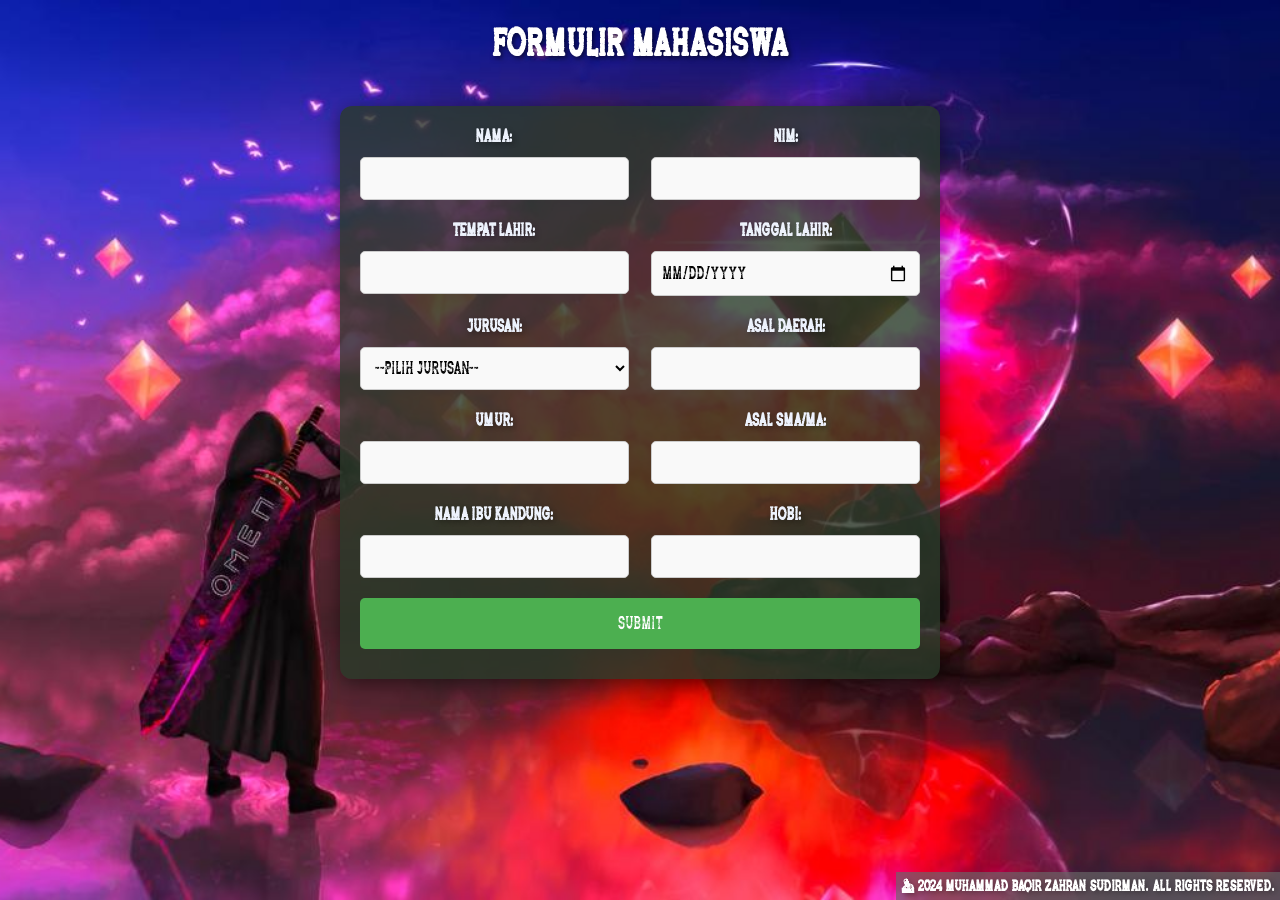
<file: index.html>
<!DOCTYPE html>
<html lang="id">
<head>
    <meta charset="UTF-8">
    <meta name="viewport" content="width=device-width, initial-scale=1.0">
    <title>Formulir Mahasiswa IT PLN</title>
    <link rel="stylesheet" href="style.css">
</head>
<body>
    <header class="judul-besar">Formulir Mahasiswa</header>

    <section class="form-container">
        <div>
            <form id="studentForm" class="studentForm">
                <div class="input-group">
                    <label for="nama">Nama:</label>
                    <input type="text" id="nama" name="nama" required>
                </div>
                <div class="input-group">
                    <label for="nim">NIM:</label>
                    <input type="text" id="nim" name="nim" required>
                </div>
                <div class="input-group">
                    <label for="tempatLahir">Tempat Lahir:</label>
                    <input type="text" id="tempatLahir" name="tempatLahir" required>
                </div>
                <div class="input-group">
                    <label for="tanggalLahir">Tanggal Lahir:</label>
                    <input type="date" id="tanggalLahir" name="tanggalLahir" required>
                </div>
                <div class="input-group">
                    <label for="jurusan">Jurusan:</label>
                    <select id="jurusan" name="jurusan" required>
                        <option value="">--Pilih Jurusan--</option>
                        <option value="Informatika">Informatika</option>
                        <option value="Sistem Informasi">Sistem Informasi</option>
                    </select>
                </div>
                <div class="input-group">
                    <label for="asalDaerah">Asal Daerah:</label>
                    <input type="text" id="asalDaerah" name="asalDaerah" required>
                </div>
                <div class="input-group">
                    <label for="umur">Umur:</label>
                    <input type="number" id="umur" name="umur" required>
                </div>
                <div class="input-group">
                    <label for="asalSMA">Asal SMA/MA:</label>
                    <input type="text" id="asalSMA" name="asalSMA" required>
                </div>
                <div class="input-group">
                    <label for="namaIbu">Nama Ibu Kandung:</label>
                    <input type="text" id="namaIbu" name="namaIbu" required>
                </div>
                <div class="input-group">
                    <label for="hobi">Hobi:</label>
                    <input type="text" id="hobi" name="hobi" required>
                </div>
                <input type="submit" value="Submit">
            </form>
        </div> 
    </section>

    <script>
        const form = document.getElementById('studentForm');

        form.addEventListener('submit', function(event) {
            event.preventDefault(); // Mencegah form refresh halaman
            
            // Mengambil nilai form
            const formData = new FormData(form);
            const params = new URLSearchParams();

            // Menambahkan setiap field form ke URLSearchParams
            formData.forEach((value, key) => {
                params.append(key, value);
            });

            // Redirect dengan parameter query
            window.location.href = "halaman2.html?" + params.toString();
        });
    </script>

<div class="kanan-bawah">
    &copy; 2024 muhammad baqir zahran sudirman. All rights reserved.
  </div>

</body>
</html>
</file>
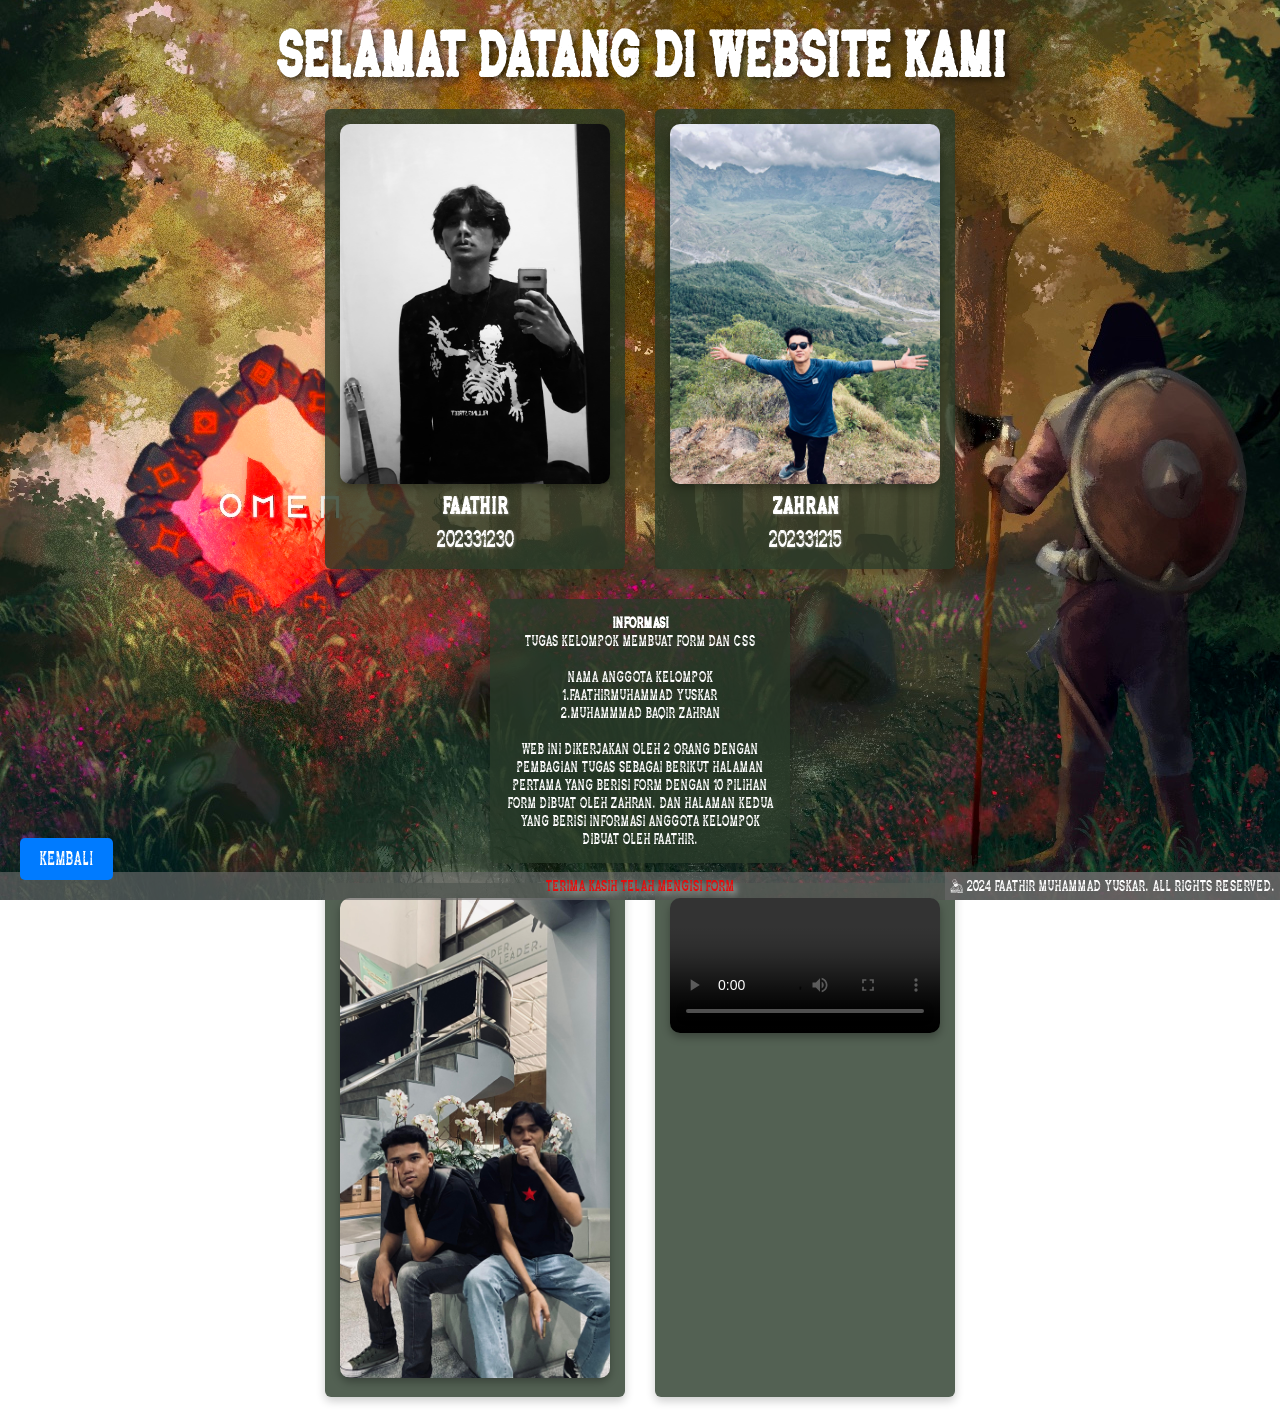
<file: halaman2.html>
<!DOCTYPE html>
<html lang="id">
<head>
    <meta charset="UTF-8">
    <meta name="viewport" content="width=device-width, initial-scale=1.0">
    <title>Website informasi kelompok</title>
    <link rel="stylesheet" href="styles.css">
</head>
<body>
    <header>
        <h1 class="judul-besar">Selamat Datang di Website Kami</h1>
    </header>
    
    <section class="foto-container">
        <div class="foto-item">
            <img src="WhatsApp Image 2024-10-26 at 23.36.12_d4d0cd6e.jpg" alt="Foto 1">
            <p class="teks-foto"><b>FAATHIR</b></p>
            <p class="teks-foto">202331230</p>
        </div>
        <div class="foto-item">
            <img src="WhatsApp Image 2024-10-26 at 22.32.06_1697c8fa.jpg" alt="Foto 2">
            <p class="teks-foto"><b>ZAHRAN</b></p>
            <p class="teks-foto">202331215</p>
        </div>
    </section>
   
    <p class="ucapan">Terima Kasih Telah Mengisi Form </p>

    <section class="informasi-container">
        <div class="data">
            <p1><b>INFORMASI</b></p1>
            <p>Tugas kelompok membuat form dan CSS</p>
            <br>
            <p2>NAMA ANGGOTA KELOMPOK</p2>
            <P>1.FaathirMuhammad Yuskar</P>
            <p>2.Muhammmad Baqir Zahran</p>
            <br>
            <p3>Web ini dikerjakan oleh 2 orang dengan pembagian tugas sebagai berikut 
                halaman pertama yang berisi form dengan 10 pilihan form
                dibuat oleh zahran. dan halaman kedua yang berisi informasi 
                anggota kelompok dibuat oleh faathir.
            </p3>
        </div>
    </section>

    <section class="media-container">
        <div class="foto-item">
            <img src="fotober2.jpg" alt="Foto" />
        </div>
         
            <div class="foto-item">
            <video controls>
                <source src="videober2.mp4" type="video/mp4">
            </video>
        </div>
    </section>

   
    <button class="back-button" onclick="window.location.href='index.html';">Kembali</button>

    <div class="kanan-bawah">
        &copy; 2024 faathir muhammad yuskar. All rights reserved.
      </div>

</body>
</html>
</file>
<file: style.css>
* {
    margin: 0;
    padding: 0;
    box-sizing: border-box;
    font-family: 'zahranfont';
}

header {
    margin-bottom: 10px;
    text-align: center;
    font-size: 2.5em; 
    color: #fff;
    text-shadow: 2px 2px 5px rgba(0, 0, 0, 0.6);
}

body {
    background-image: url('background2.jpg'); 
    background-size: cover;
    background-position: center;
    background-attachment: fixed;
    color: #fff;
    display: flex;
    flex-direction: column;
    align-items: center;
    padding: 20px;
}

.form-container {
    display: flex;
    justify-content: center;
    gap: 30px;
    margin-bottom: 20px;
    margin-top: 30px;
    width: 100%; 
}

.studentForm {
    display: flex;
    flex-wrap: wrap; 
    justify-content: space-between; 
    max-width: 600px; 
    background-color: rgba(40, 58, 41, 0.8); 
    padding: 20px; 
    border-radius: 12px; 
    box-shadow: 0px 4px 20px rgba(0, 0, 0, 0.5); 
}

.input-group {
    display: flex;
    flex-direction: column; 
    width: 48%; 
    margin-bottom: 10px; 
}

label, input, select {
    display: block;
    width: 100%;
    margin-bottom: 10px;
    font-size: 1.1em; 
}

input[type="text"], input[type="date"], input[type="number"], select {
    padding: 10px; 
    border: 1px solid #ccc; 
    border-radius: 5px; 
    background-color: #f9f9f9; 
}

input[type="submit"] {
    background-color: #4caf50;
    color: white;
    border: none;
    padding: 15px;
    cursor: pointer;
    border-radius: 5px; 
    font-size: 1.1em; 
}

input[type="submit"]:hover {
    background-color: #45a049;
}

.kanan-bawah {
    position: fixed;    
    bottom: 0;          
    right: 0;           
    padding: 5px;      
    background-color: rgba(104, 104, 104, 0.664); 
    color: white;
    font-size: 1em;    
    z-index: 1000;      
  }

@font-face {
    font-family: zahranfont; 
    src: url('Eutopia Embassador.ttf') format('truetype');
}


body {
    color: #edf2fc;
    font-weight: bold;
    text-align: center;
    text-shadow: 2px 2px 5px rgba(0, 0, 0, 0.3);
    margin-bottom: 20px;
}
</file>
<file: styles.css>
* {
    margin: 0;
    padding: 0;
    box-sizing: border-box;
    font-family: 'MyCustomFont';
}


body {
    background-image: url('background.jpg'); 
    background-position: center;
    background-attachment: fixed;
    color: #fff;
    display: flex;
    flex-direction: column;
    align-items: center;
    padding: 20px;
    position: relative; 
}


header {
    margin-bottom: 10px;
    text-align: center;
}

.judul-besar {
    font-size: 4em;
    color: #fff;
    text-align: center;
    margin-bottom: 5px;
    text-shadow: 3px 3px 6px rgba(0, 0, 0, 0.6);
}


.foto-container {
    display: flex;
    justify-content: center;
    gap: 30px;
}

.informasi-container {
    display: flex;
    justify-content: center;
    gap: 30px;
    margin-bottom: 20px;
    margin-top: 30px;
}

.data {
    text-align: center;
    max-width: 300px;
    background-color: rgba(40, 58, 41, 0.8); 
    padding: 15px;
    border-radius: 6px;
    box-shadow: 0px 4px 10px rgba(0, 0, 0, 0.2);
}


.foto-item {
    text-align: center;
    max-width: 300px;
    background-color: rgba(40, 58, 41, 0.8); 
    padding: 15px;
    border-radius: 6px;
    box-shadow: 0px 4px 10px rgba(0, 0, 0, 0.2);
}

.foto-item img {
    width: 100%;
    height: auto;
    border-radius: 10px;
    box-shadow: 0px 4px 8px rgba(0, 0, 0, 0.3);
}

.teks-foto {
    margin-top: 5px;
    font-size: 1.5em;
    color: #ffffff;
    text-shadow: 1px 1px 3px rgba(255, 255, 255, 0.3);
}

.ucapan {
    font-size: 1em; 
    color: #e70b0b;
    text-align: center;
    text-shadow: 3px 3px 6px rgba(255, 255, 255, 0.6);

    
    position: fixed;
    bottom: 0;
    width: 100%;
    padding: 5px;
    background-color: rgba(104, 104, 104, 0.664); 
}

.media-container {
    display: flex;
    justify-content: center;
    gap: 30px;
}

.foto-item img,
.foto-item video {
    width: 100%;
    max-width: 300px;
    height: auto;
    border-radius: 10px;
    box-shadow: 0px 4px 8px rgba(0, 0, 0, 0.3);
}


.back-button {
    position: fixed; 
    bottom: 20px; 
    left: 20px; 
    padding: 10px 20px; 
    font-size: 1.2em; 
    color: #fff; 
    background-color: #007BFF; 
    border: none; 
    border-radius: 5px; 
    cursor: pointer; 
    transition: background-color 0.3s; 
}

.back-button:hover {
    background-color: #0056b3; 
}

.kanan-bawah {
    position: fixed;    
    bottom: 0;          
    right: 0;         
    padding: 5px;     
    background-color: rgba(104, 104, 104, 0.664); 
    color: white;
    font-size: 1em;    
    z-index: 1000;      
  }

@font-face {
    font-family: 'MyCustomFont'; 
    src: url('Eutopia Embassador.ttf') format('truetype'); 
}
</file>
